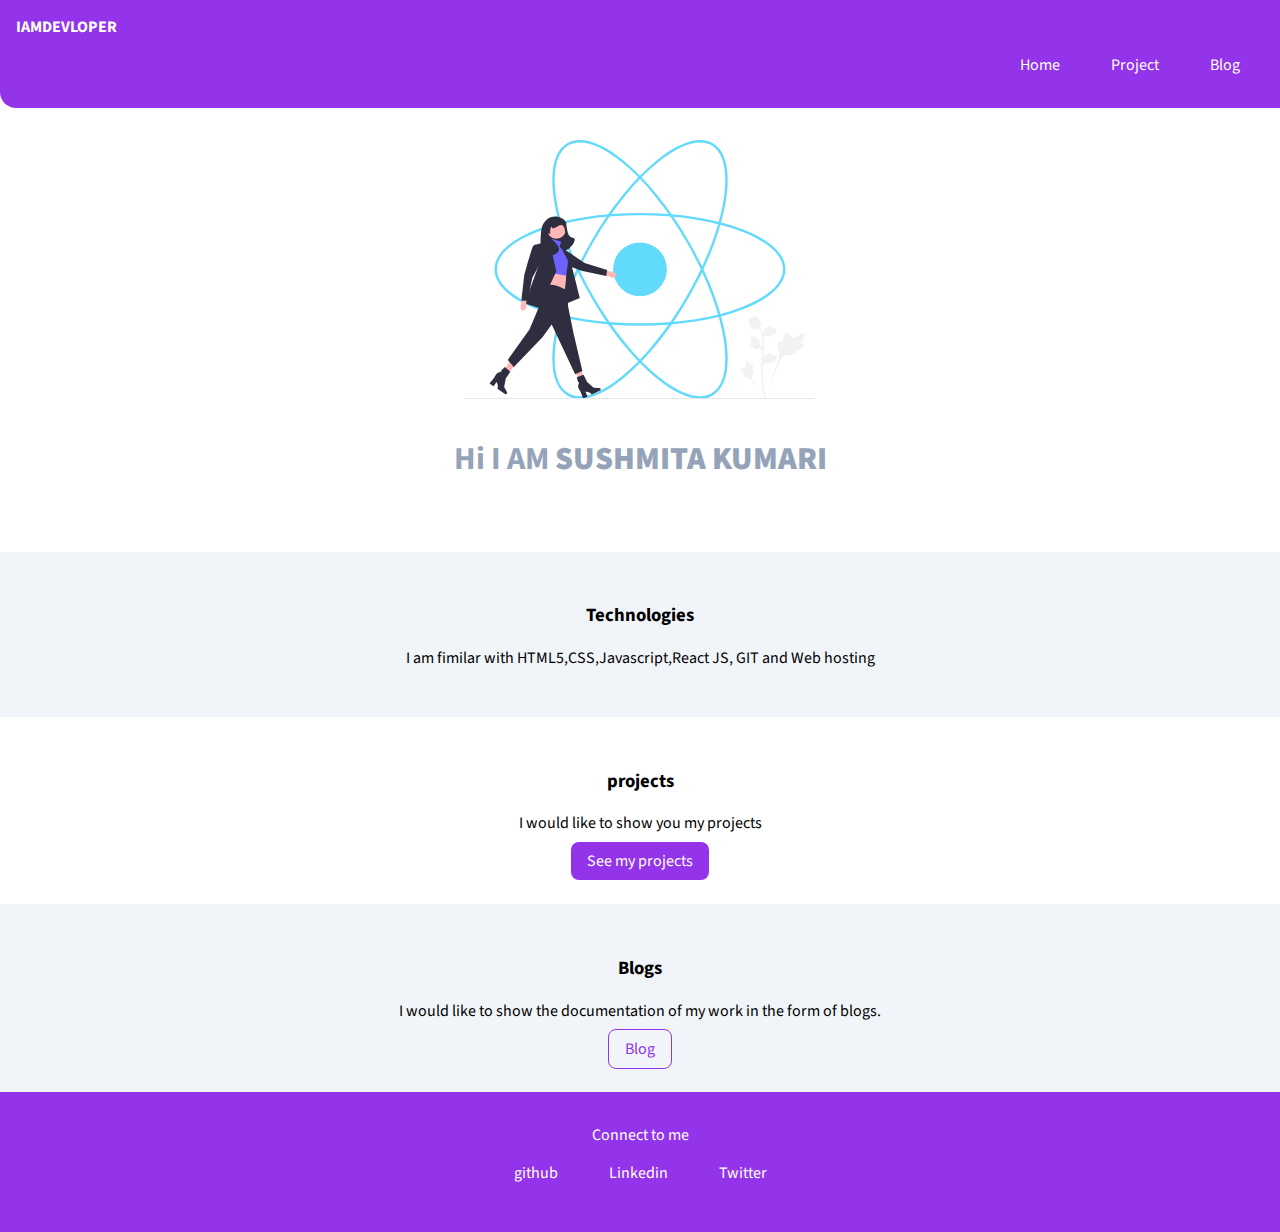
<file: index.html>
<!DOCTYPE html>
<html lang="en">
<head>
    <meta charset="UTF-8">
    <meta http-equiv="X-UA-Compatible" content="IE=edge">
    <meta name="viewport" content="width=device-width, initial-scale=1.0">
    <title>Home for adarsh balika</title>
    <link href="/images/styles.css" rel="stylesheet">
</head>
<body>
    <nav class="navigation">
        <div class="navigation-brand">IAMDEVLOPER</div>
        <ul class="list-non-bullet nav-pills">
            <li class="list-inline">
                <a class="link" href="/index.html">Home</a>
            </li>
            <li class="list-inline">
                <a class="link" href="/project.html">Project</a>
            </li>
            <li class="list-inline">
                <a class="link" href="/blogs.html">Blog</a>
            </li>
        </ul>
    </nav>
    <header class="hero">
        <img class="hero-img" src="/images/hero_img.svg" />
        <h1 class="hero-heading">Hi I AM <strong>SUSHMITA KUMARI</strong> </h1> 
    </header>
    <section class="section ow">
        <div class="container">
            <h3>Technologies</h3>
        <p>I am fimilar with HTML5,CSS,Javascript,React JS, GIT and Web hosting</p>
        </div>
    </section>
    <section class="section">
        <div class="container">
            <h3>projects</h3>
        <p>I would like to show you my projects</p>
        <a class="link primary-link" href="/project.html">See my projects</a>    
    </div>
    </section>
    <section class="section ow">
        <div class="container">
            <h3>Blogs</h3>
        <p>I would like to show the documentation of my work in the form of blogs.</p>
        <a class="link secondary-link" href="/blogs.html">Blog</a>
        </div>
    </section>
    <footer class="footer">
        <div class="footer-heading">Connect to me</div>
        <ul class="list-non-bullet">
            <li class="list-inline">
                <a class="link" href="https://github.com/sushmita2109">github</a> 
            </li>
            <li class="list-inline">
                <a class="link" href="https://www.linkedin.com/in/sushmita-kumari-4393b2ab/">Linkedin</a> 
            </li>
            <li class="list-inline">
                <a class="link" href="https://twitter.com/Sushmit10759660">Twitter</a> 
            </li>
        </ul>
    </footer>
</body>
</html>
</file>
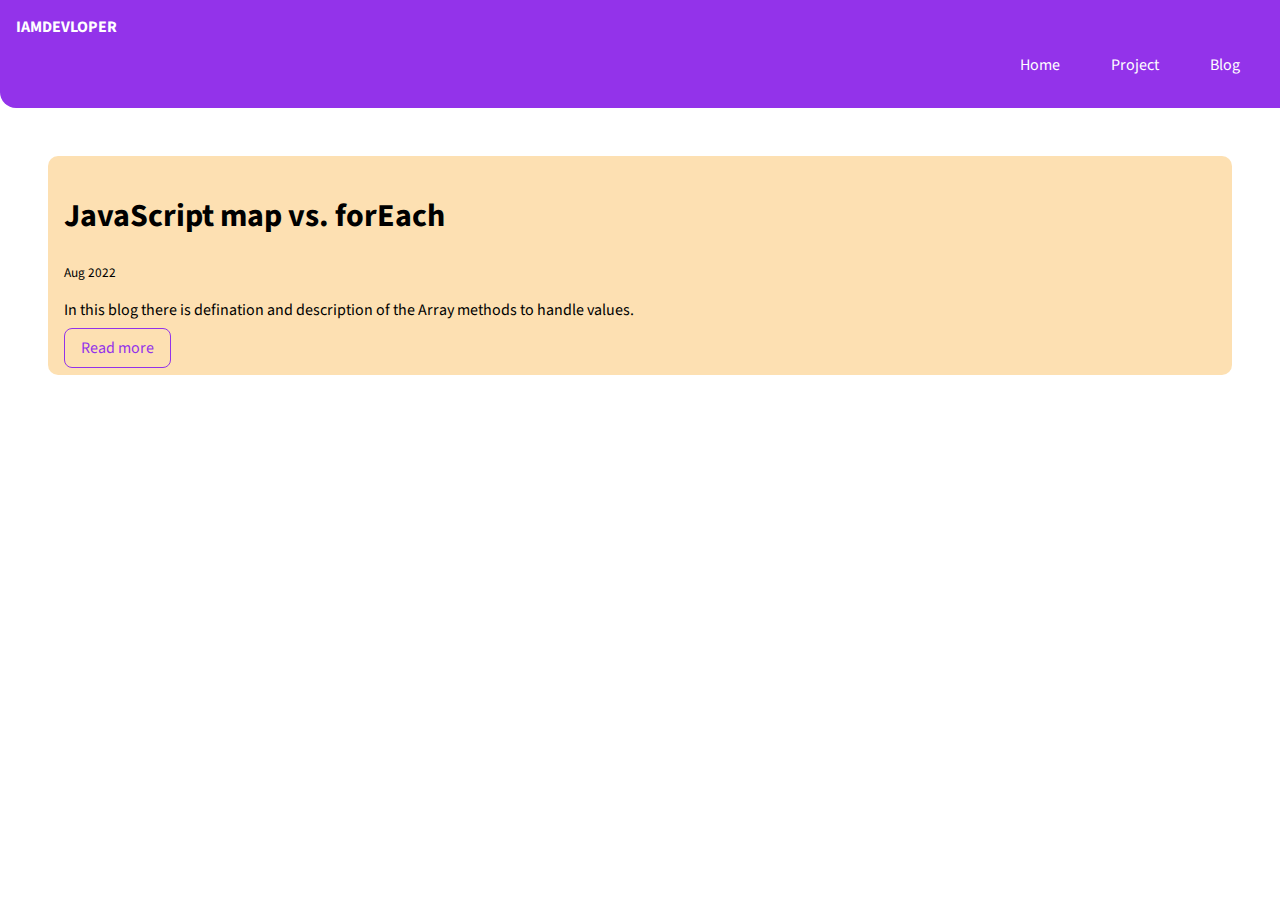
<file: blogs.html>
<!DOCTYPE html>
<html lang="en">
<head>
    <meta charset="UTF-8">
    <meta http-equiv="X-UA-Compatible" content="IE=edge">
    <meta name="viewport" content="width=device-width, initial-scale=1.0">
    <link href="/images/styles.css" rel="stylesheet"/>
    <title>Document</title>
</head>
<body>
    <nav class="navigation">
        <div class="navigation-brand">IAMDEVLOPER</div>
        <ul class="list-non-bullet nav-pills">
            <li class="list-inline">
                <a class="link" href="/index.html">Home</a>
            </li>
            <li class="list-inline">
                <a class="link" href="/project.html">Project</a>
            </li>
            <li class="list-inline">
                <a class="link" href="/blogs.html">Blog</a>
            </li>
        </ul>
    </nav>
    <section class="section">
        <div class="neogcamp-projects">
        <h1>JavaScript map vs. forEach</h1>
       <small>Aug 2022</small>
       <p>In this blog there is defination and description of the Array methods to handle values. </p>
       <a class="link secondary-link" href="https://medium.com/@sushmitakumari363/javascript-map-vs-foreach-when-to-use-each-one-66f876ec288c">Read more</a>
        </div>
    </section>
</body>
</html>
</file>
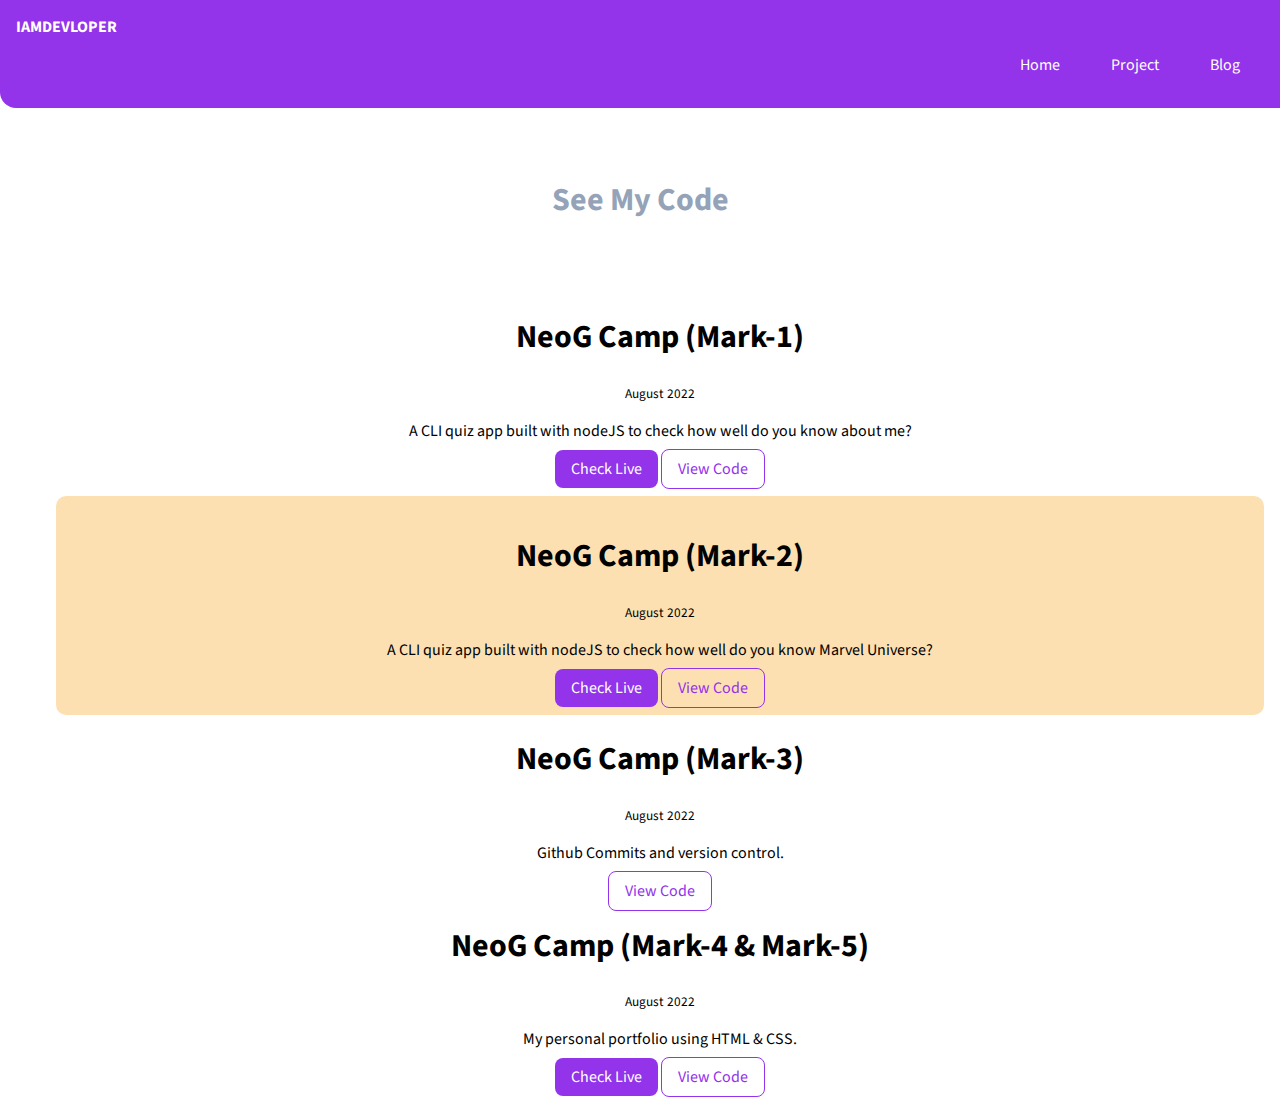
<file: project.html>
<!DOCTYPE html>
<html lang="en">
<head>
    <meta charset="UTF-8">
    <meta http-equiv="X-UA-Compatible" content="IE=edge">
    <meta name="viewport" content="width=device-width, initial-scale=1.0">
    <title>Projects</title>
    <link href="/images/styles.css" rel="stylesheet"/>
</head>
<body>
    <nav class="navigation">
        <div class="navigation-brand">IAMDEVLOPER</div>
        <ul class="list-non-bullet nav-pills">
            <li class="list-inline">
                <a class="link" href="/index.html">Home</a>
            </li>
            <li class="list-inline">
                <a class="link" href="/project.html">Project</a>
            </li>
            <li class="list-inline">
                <a class="link" href="/blogs.html">Blog</a>
            </li>
        </ul>
    </nav>
    <header class="hero">
        <h1 class="hero-heading">See My Code </h1> 
    </header>
    <ul class="list-non-bullet">
        <li>
            <div class="container">
                <h1>NeoG Camp (Mark-1)</h1>
                <small>August 2022</small>
                <p>A CLI quiz app built with nodeJS to check how well do you know about me?</p>
                <a class="link primary-link" href="/">Check Live</a>
                <a class="link secondary-link" href="/">View Code</a>
            </div>
        </li>
        <li class="neogcamp-projects">
            <div class="container">
                <h1>NeoG Camp (Mark-2)</h1>
                <small>August 2022</small>
                <p>A CLI quiz app built with nodeJS to check how well do you know Marvel Universe?</p>
                <a class="link primary-link" href="/">Check Live</a>
                <a class="link secondary-link" href="/">View Code</a>
            </div>
        </li>
        <li>
            <div class="container">
                <h1>NeoG Camp (Mark-3)</h1>
                <small>August 2022</small>
                <p>Github Commits and version control.</p>
                <a class="link secondary-link" href="/">View Code</a>
            </div>
        </li>
        <li>
            <div class="container">
                <h1>NeoG Camp (Mark-4 & Mark-5)</h1>
                <small>August 2022</small>
                <p>My personal portfolio using HTML & CSS.</p>
                <a class="link primary-link" href="/">Check Live</a>
                <a class="link secondary-link" href="/">View Code</a>
            </div>
        </li>
    </ul>
</body>
</html>
</file>
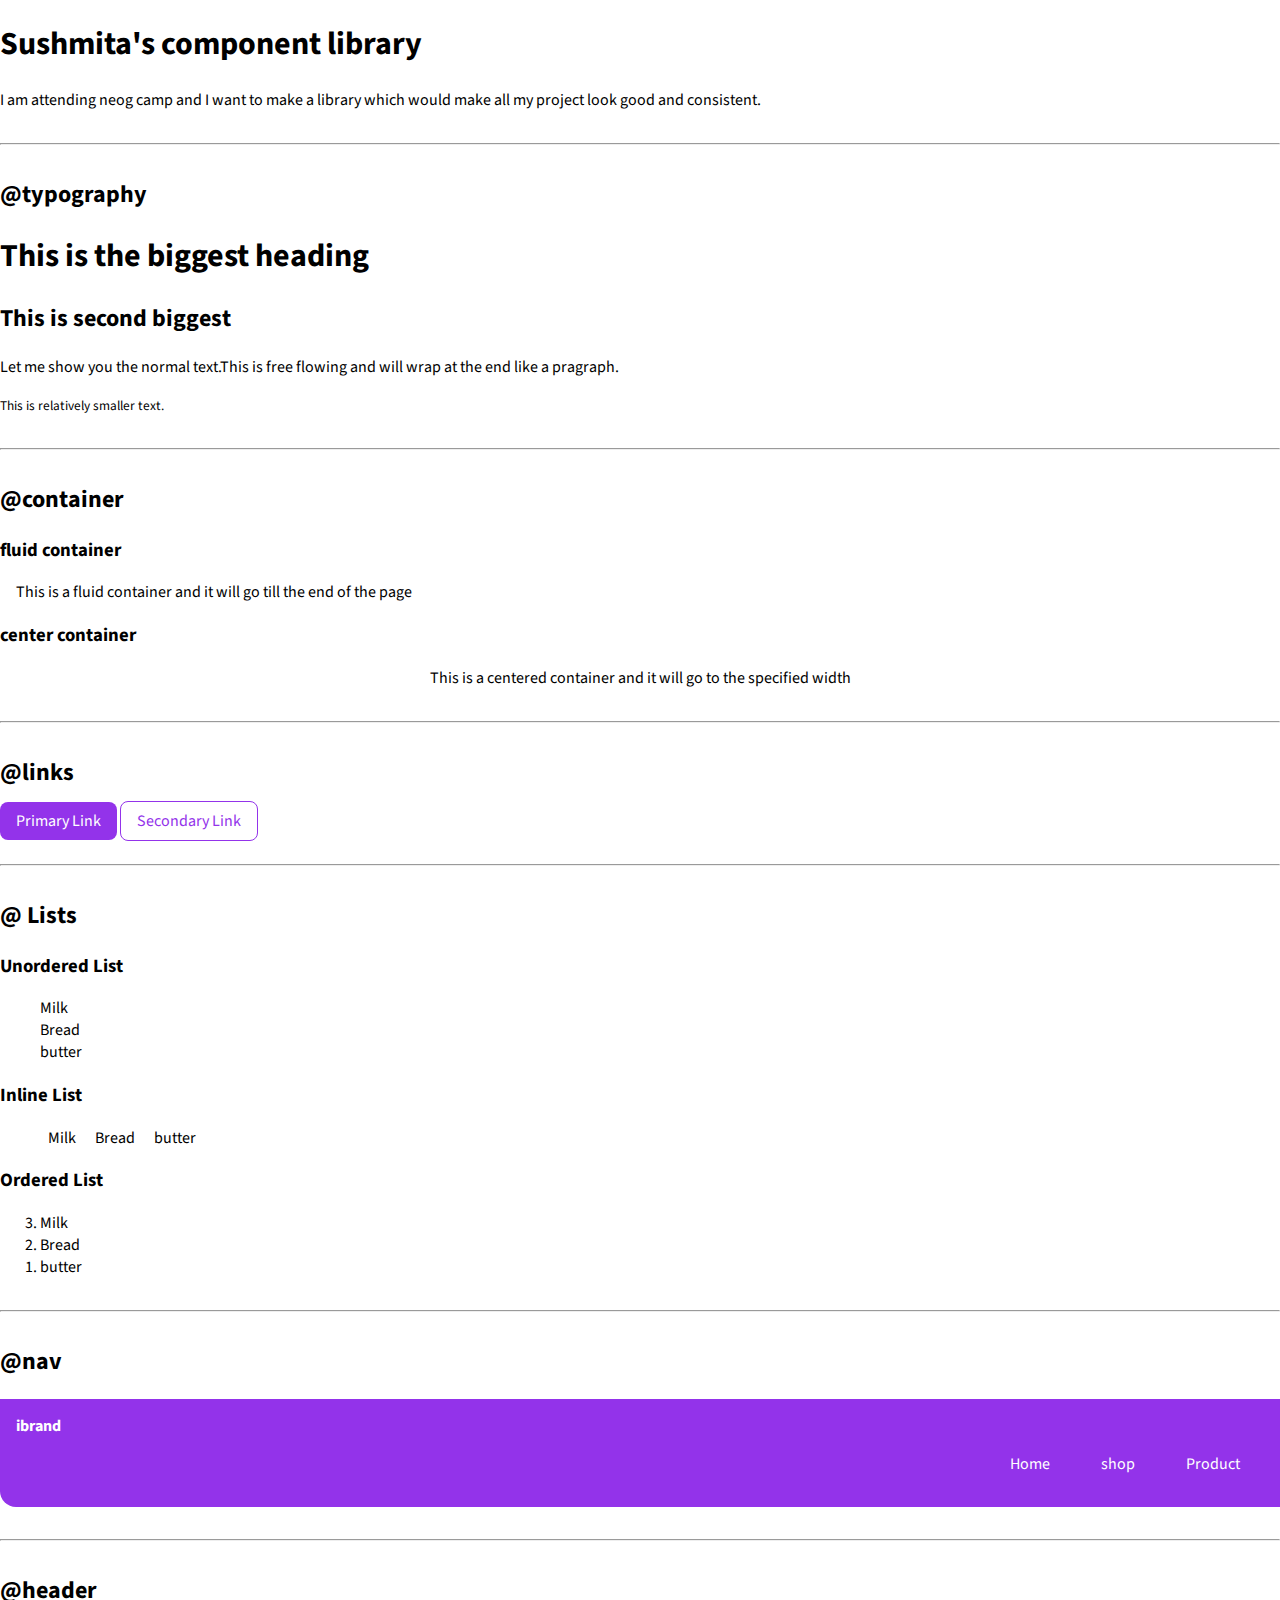
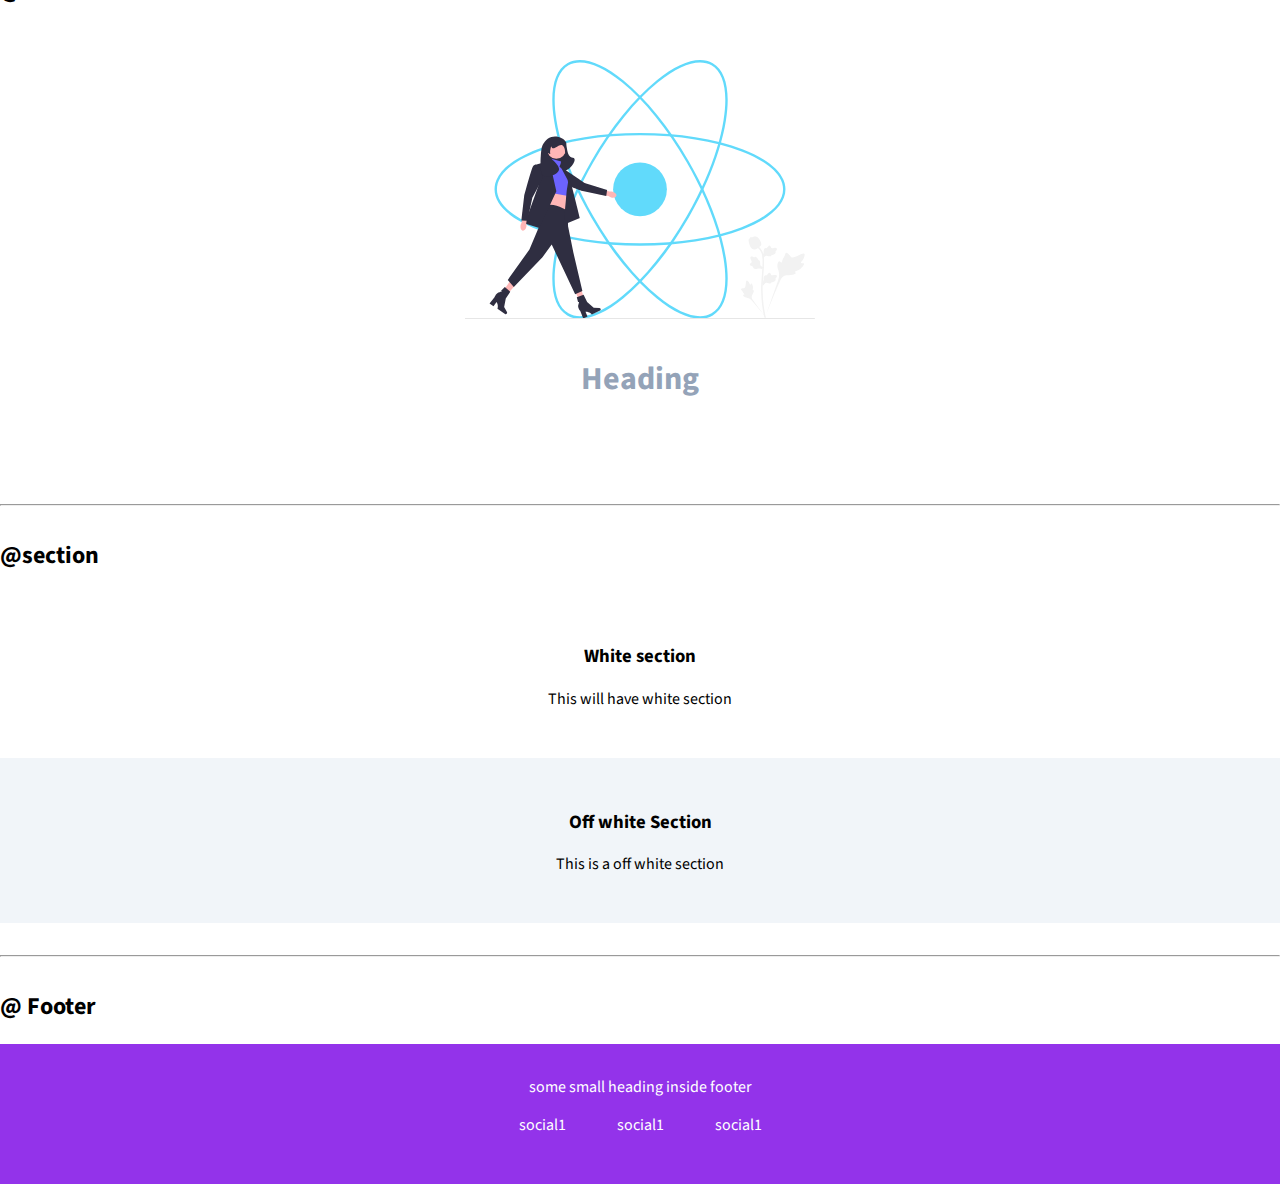
<file: lib/components.html>
<!DOCTYPE html>
<html lang="en">
<head>
    <meta charset="UTF-8">
    <meta http-equiv="X-UA-Compatible" content="IE=edge">
    <meta name="viewport" content="width=device-width, initial-scale=1.0">
    <link href="/images/styles.css" rel="stylesheet"/>
    <title>Component library</title>
</head>
<body>
   <h1>Sushmita's component library</h1>
    <p>I am attending neog camp and I want to make a library which would make all my project look good and consistent.</p>
   <hr>
    <h2>@typography</h2>
    <h1>This is the biggest heading</h1>
    <h2>This is second biggest</h2>
    <p>Let me show you the normal text.This is free flowing and will wrap at the end like a pragraph.</p>
    <small>This is relatively smaller text.</small>
    <hr>
    <h2>@container</h2>
    <h3>fluid container</h3>
    <div class="container-fluid">This is a fluid container and it will go till the end of the page</div>
    <h3>center container</h3>
    <div class="container">This is a centered container and it will go to the specified width</div>
    <hr>
    <h2 class="links">@links</h2>
    <a class="link primary-link" href="www.google.com">Primary Link</a>
    <a class="link secondary-link" href="www.facebook.com">Secondary Link</a>
    <hr>
    <h2>@ Lists</h2>
    <h3>Unordered List</h3>
    <ul class="list-non-bullet">
        <li>Milk</li>
        <li>Bread</li>
        <li>butter</li>
    </ul>
    <h3>Inline List</h3>
    <ul class="list-non-bullet ">
        <li class="list-inline">Milk</li>
        <li class="list-inline">Bread</li>
        <li class="list-inline">butter</li>
    </ul>
    <h3>Ordered List</h3>
    <ol reversed>
        <li>Milk</li>
        <li>Bread</li>
        <li>butter</li>
    </ol>
    <hr>
    <h2>@nav</h2>
    <nav class="navigation">
        <div class="navigation-brand">ibrand</div>
        <ul class="list-non-bullet nav-pills">
            <li class="list-inline">
                <a class="link" href="/">Home</a>
            </li>
            <li class="list-inline">
                <a class="link" href="/">shop</a>
            </li>
            <li class="list-inline">
                <a class="link" href="/">Product</a>
            </li>
        </ul>
    </nav>
    <hr>
    <h2>@header</h2>
    <header class="hero">
        <img class="hero-img" src="/images/hero_img.svg" />
        <h1 class="hero-heading">Heading </h1> 
    </header>
    <hr>
    <h2>@section</h2>
    <section class="section">
        <div class="container">
            <h3>White section</h3>
        <p>This will have white section</p>
        </div>
    </section>
    <section class="section ow">
        <div class="container">
            <h3>Off white Section</h3>
        <p>This is a off white section</p>
        </div>
    </section>
    <hr>
    <h2>@ Footer</h2>
    <footer class="footer">
        <div class="footer-heading">some small heading inside footer</div>
        <ul class="list-non-bullet">
            <li class="list-inline">
                <a class="link" href="">social1</a> 
            </li>
            <li class="list-inline">
                <a class="link" href="">social1</a> 
            </li>
            <li class="list-inline">
                <a class="link" href="">social1</a> 
            </li>
        </ul>
    </footer>
</body>
</html>
</file>
<file: images/styles.css>
@import url('https://fonts.googleapis.com/css2?family=Lato:ital,wght@0,400;1,300&family=Source+Sans+Pro:ital,wght@0,300;1,200&display=swap');

:root {
    --primary-color:#9333ea;
    --off-white:#f1f5f9;
    --dark-grey:#94a3b8;
}
body{

font-family: 'Source Sans Pro', sans-serif;
margin: 0px;
}

hr{
    margin: 2rem 0rem;
}

.container-fluid{
    padding-left: 1rem;
    padding-right: 1rem;
}
.container{
    max-width: 600px;
    margin: auto;
    text-align: center;
}
.link{
    text-decoration: none;
    padding: 0.5rem 1rem;
}
.primary-link{
 background-color: var(--primary-color);
 border-radius: 0.5rem;
 color: white;
}

.secondary-link{
    color: var(--primary-color);
    border-radius: 0.5rem;
    border: 1px solid var(--primary-color);
}

.list-non-bullet{
    list-style: none;
}

.list-inline{
    display: inline;
    padding: 0rem 0.5rem;
}

.navigation{
    background-color: var(--primary-color);
    color: white;
    padding: 1rem;
    border-bottom-left-radius: 1rem;
}

.navigation .navigation-brand{
    font-weight:bold;
}
.navigation .nav-pills{
    text-align: right;
}
.navigation .link{
    color: white;
}

.hero{
padding: 2rem;
}

.hero .hero-img{
    max-width: 350px;
    display: block;
    margin: auto;
}

.hero .hero-heading{
    color: var(--dark-grey);
    padding: 1rem;
    text-align: center;
}

.section{
    padding: 2rem;
}

.section h3{
 text-align: center;
}

.ow{
    background-color:var(--off-white);
}

.footer{
 background-color: var(--primary-color);
 padding: 2rem 1rem;
 color: white;
 text-align: center;
}
.neogcamp-projects {
   margin: 1rem;
   padding: 1rem;
   background-color: #f9a8265b;
   border-radius: 10px;
  }
.footer .footer-header{
    font-weight: bold;
    font-size: large;
}

.footer .link{ 
    color: white;
}

.footer ul{
    padding-inline-start: 0px;
}
</file>
